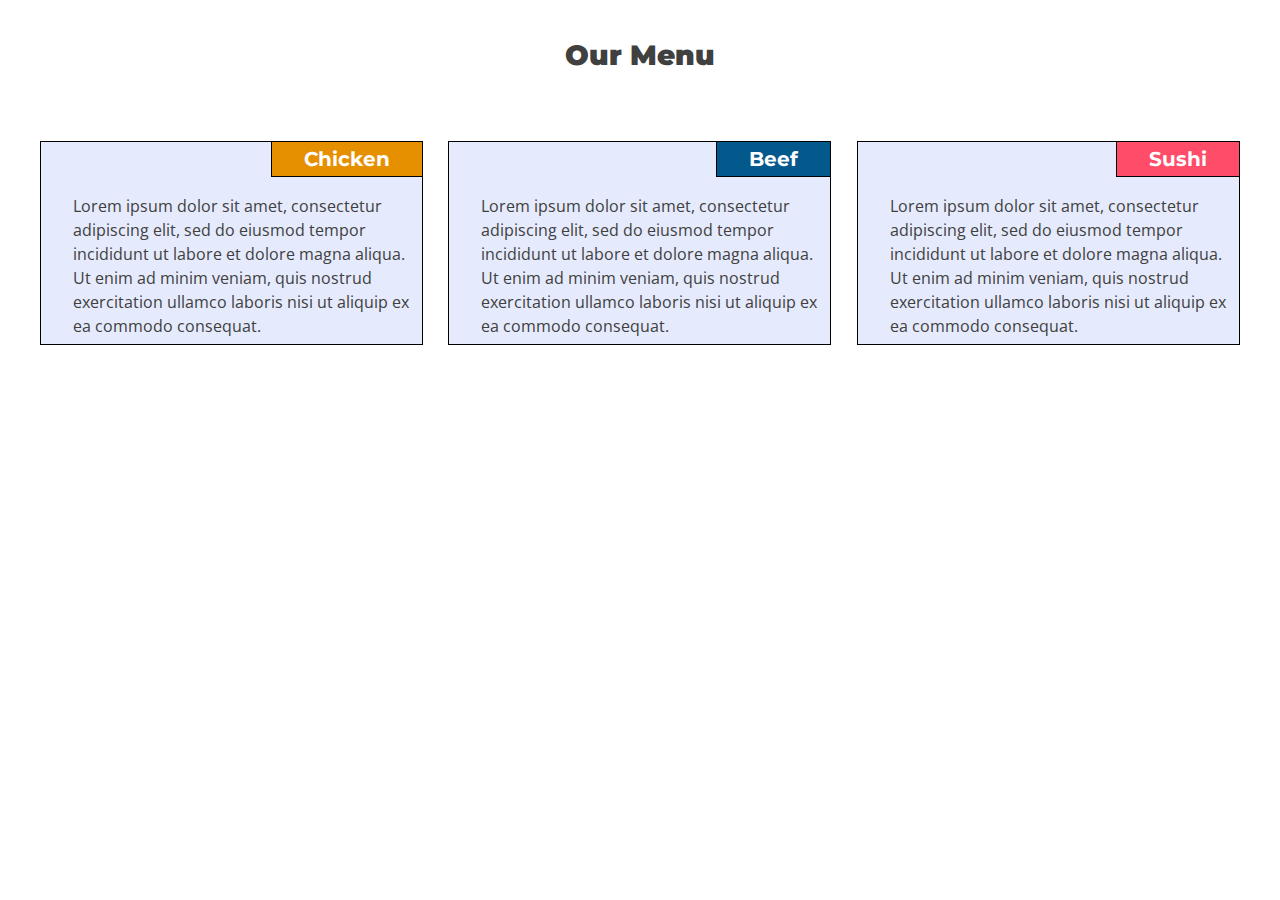
<file: docs/index.html>
<!DOCTYPE html>
<html lang="en" dir="ltr">

<head>
  <meta charset="utf-8">
  <title>Assignment Solution for module-2</title>

  <!--                     Google Fonts -->
  <link rel="preconnect" href="https://fonts.gstatic.com">
  <link
    href="https://fonts.googleapis.com/css2?family=Montserrat:ital,wght@0,100;0,200;0,300;0,400;0,500;0,600;0,700;0,800;0,900;1,100;1,200;1,300;1,400;1,500;1,600;1,700;1,800;1,900&family=Open+Sans:wght@300;400;600;700;800&display=swap"
    rel="stylesheet">

  <link rel="stylesheet" href="css\styles.css">
</head>

<body>
  <h1 class="top-header">Our Menu</h1>

  <div class="row">
    <div class="col-com-4 col-tab-6">
      <div class="inner-box">
        <div class="head-text" id="head1">
          <h3>Chicken</h3>
        </div>
        <div class="body-text">
          <p>Lorem ipsum dolor sit amet, consectetur adipiscing elit, sed do eiusmod tempor incididunt
            ut labore et dolore magna aliqua. Ut enim ad minim veniam, quis nostrud exercitation ullamco
            laboris nisi ut aliquip ex ea commodo consequat.
          </p>
        </div>
      </div>
    </div>
    <div class="col-com-4 col-tab-6">
      <div class="inner-box">
        <div class="head-text" id="head2">
          <h3>Beef</h3>
        </div>
        <div class="body-text">
          <p>Lorem ipsum dolor sit amet, consectetur adipiscing elit, sed do eiusmod tempor incididunt
            ut labore et dolore magna aliqua. Ut enim ad minim veniam, quis nostrud exercitation ullamco
            laboris nisi ut aliquip ex ea commodo consequat.
          </p>
        </div>
      </div>
    </div>
    <div class="col-com-4 col-tab-12">
      <div class="inner-box">
        <div class="head-text" id="head3">
          <h3>Sushi</h3>
        </div>
        <div class="body-text">
          <p>Lorem ipsum dolor sit amet, consectetur adipiscing elit, sed do eiusmod tempor incididunt
            ut labore et dolore magna aliqua. Ut enim ad minim veniam, quis nostrud exercitation ullamco
            laboris nisi ut aliquip ex ea commodo consequat.
          </p>
        </div>
      </div>
    </div>
  </div>

</body>

</html>
</file>
